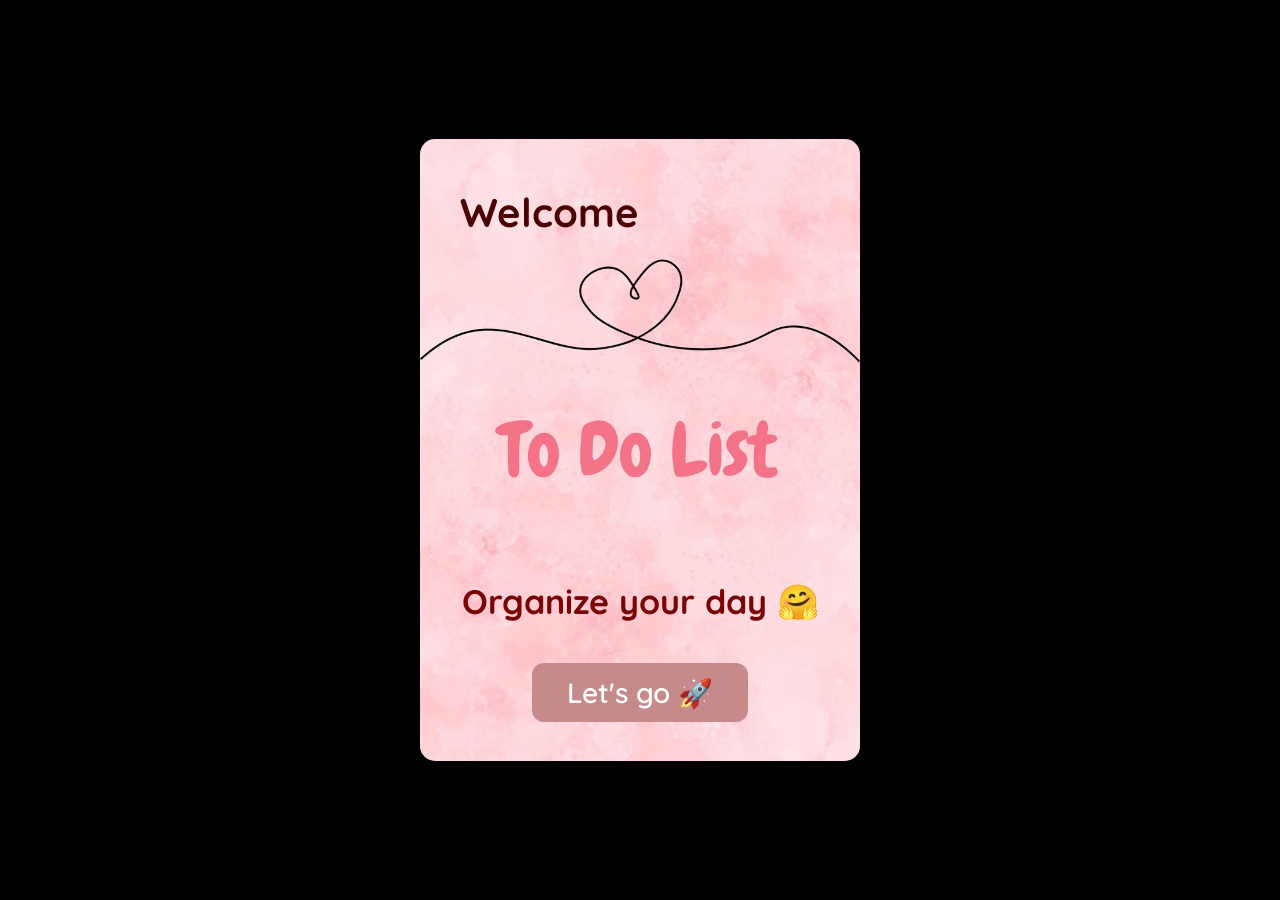
<file: index.html>
<!doctype html>
<html lang="en">
  <head>
    <meta charset="UTF-8" />
    <meta name="viewport" content="width=device-width, initial-scale=1.0" />
    <title>To-do</title>
    <link rel="icon" href="imgs/logo.jpg" />
    <link rel="preconnect" href="https://fonts.googleapis.com" />
    <link
      href="https://fonts.googleapis.com/css2?family=Quicksand:wght@500;700&display=swap"
      rel="stylesheet"
    />
    <link rel="stylesheet" href="style.css" />
  </head>
  <body>
    <main class="container">
      <img src="imgs/background.jpg" alt="planner" class="background" />
      <div class="content">
        <h1>Welcome</h1>
        <div class="bottom">
          <h2>Organize your day 🤗</h2>
          <button id="startBtn">Let's go 🚀</button>
        </div>
      </div>
    </main>
    <script src="script.js"></script>
  </body>
</html>
</file>
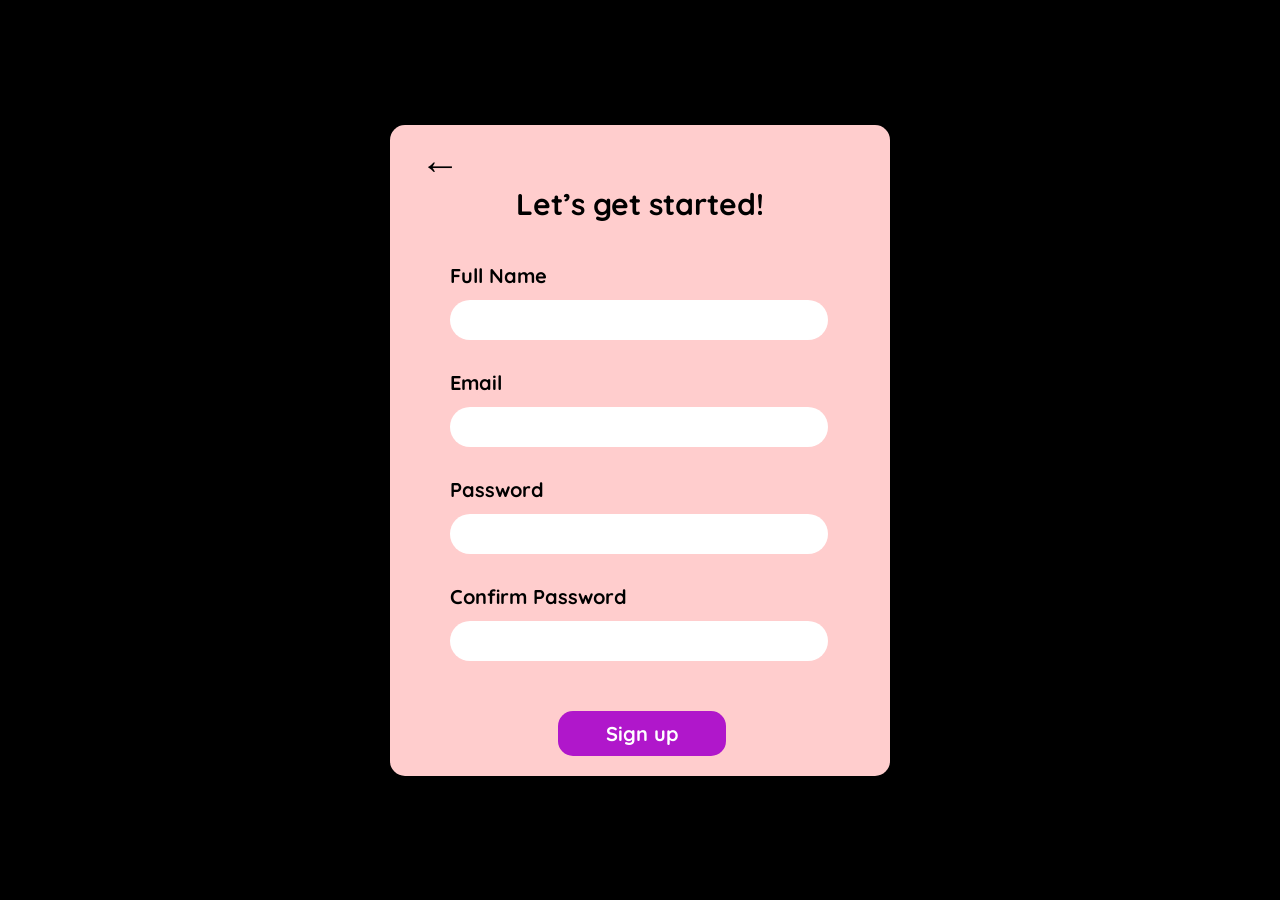
<file: signup.html>
<!doctype html>
<html lang="en">
  <head>
    <meta charset="UTF-8" />
    <meta name="viewport" content="width=device-width, initial-scale=1.0" />
    <title>To-do</title>
    <link rel="icon" href="imgs/logo.jpg" />
    <link rel="preconnect" href="https://fonts.googleapis.com" />
    <link
      href="https://fonts.googleapis.com/css2?family=Quicksand:wght@500;700&display=swap"
      rel="stylesheet"
    />
    <link rel="stylesheet" href="signup.css" />
  </head>
  <body>
    <main class="container">
      <header class="top">
        <button type="button" id="backBtn" aria-label="Back">←</button>
        <h1>Let’s get started!</h1>
      </header>

      <form class="inputs" id="signupform">
        <div class="field">
          <label for="name">Full Name</label>
          <input type="text" id="name" />
        </div>

        <div class="field">
          <label for="email">Email</label>
          <input type="email" id="email" />
        </div>

        <div class="field">
          <label for="password">Password</label>
          <input type="password" id="password" />
        </div>

        <div class="field">
          <label for="confirmPassword">Confirm Password</label>
          <input type="password" id="confirmPassword" />
        </div>

        <button type="submit" id="signupBtn">Sign up</button>
      </form>
    </main>

    <script src="signup.js"></script>
  </body>
</html>
</file>
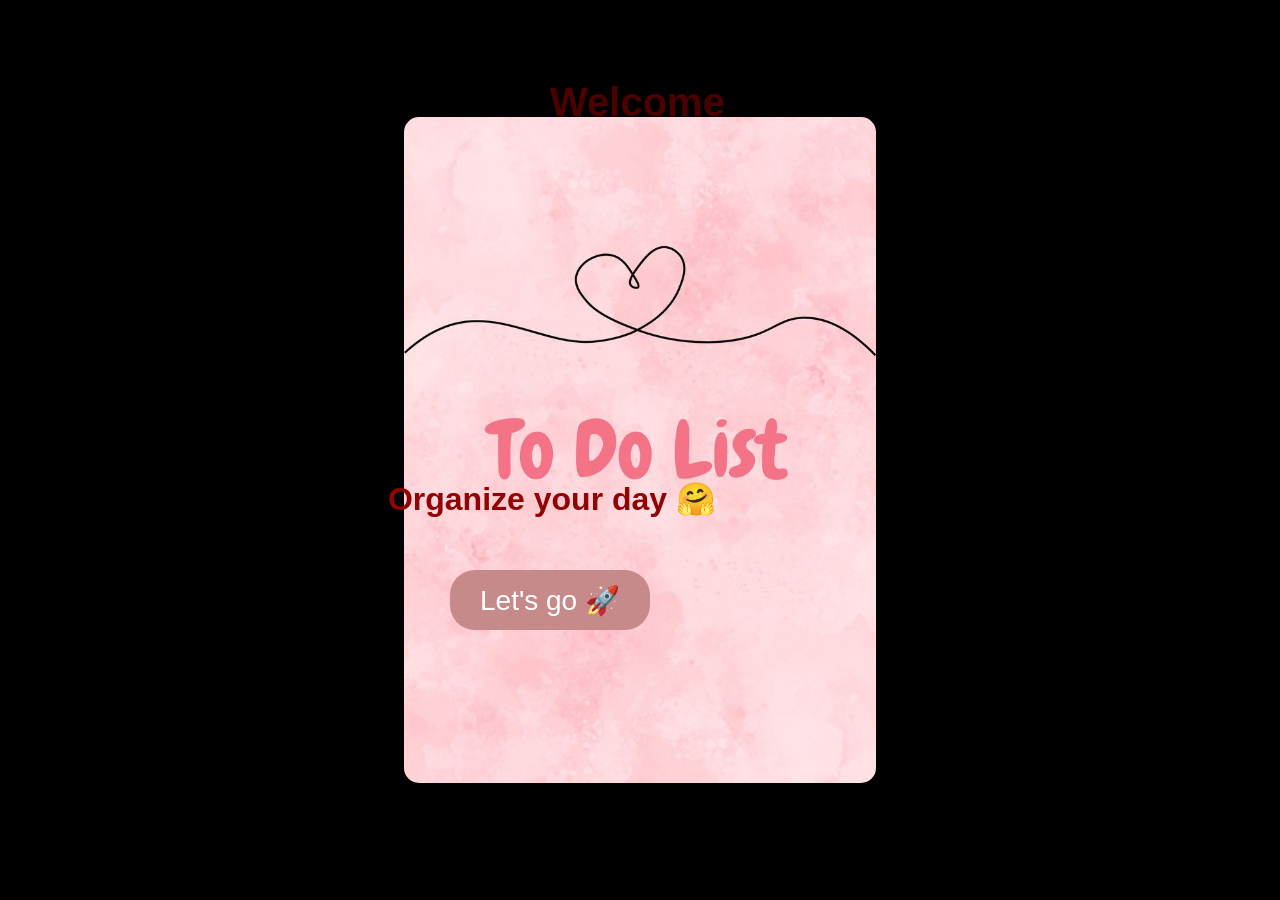
<file: start.html>
<!doctype html>
<html lang="en">
  <head>
    <meta charset="UTF-8" />
    <meta name="viewport" content="width=device-width, initial-scale=1.0" />
    <title>To-do</title>
    <link rel="icon" href="imgs/logo.jpg" />
    <link rel="stylesheet" href="start.css" />
  </head>
  <body>
    <div class="container">
      <h1>Welcome</h1>
      <img src="imgs/background.jpg" alt="" class="background" />
      <h2>Organize your day 🤗</h2>
        <button id="startBtn">Let's go 🚀</button>
    </div>
  </body>
  <script src="start.js"></script>
</html>
</file>
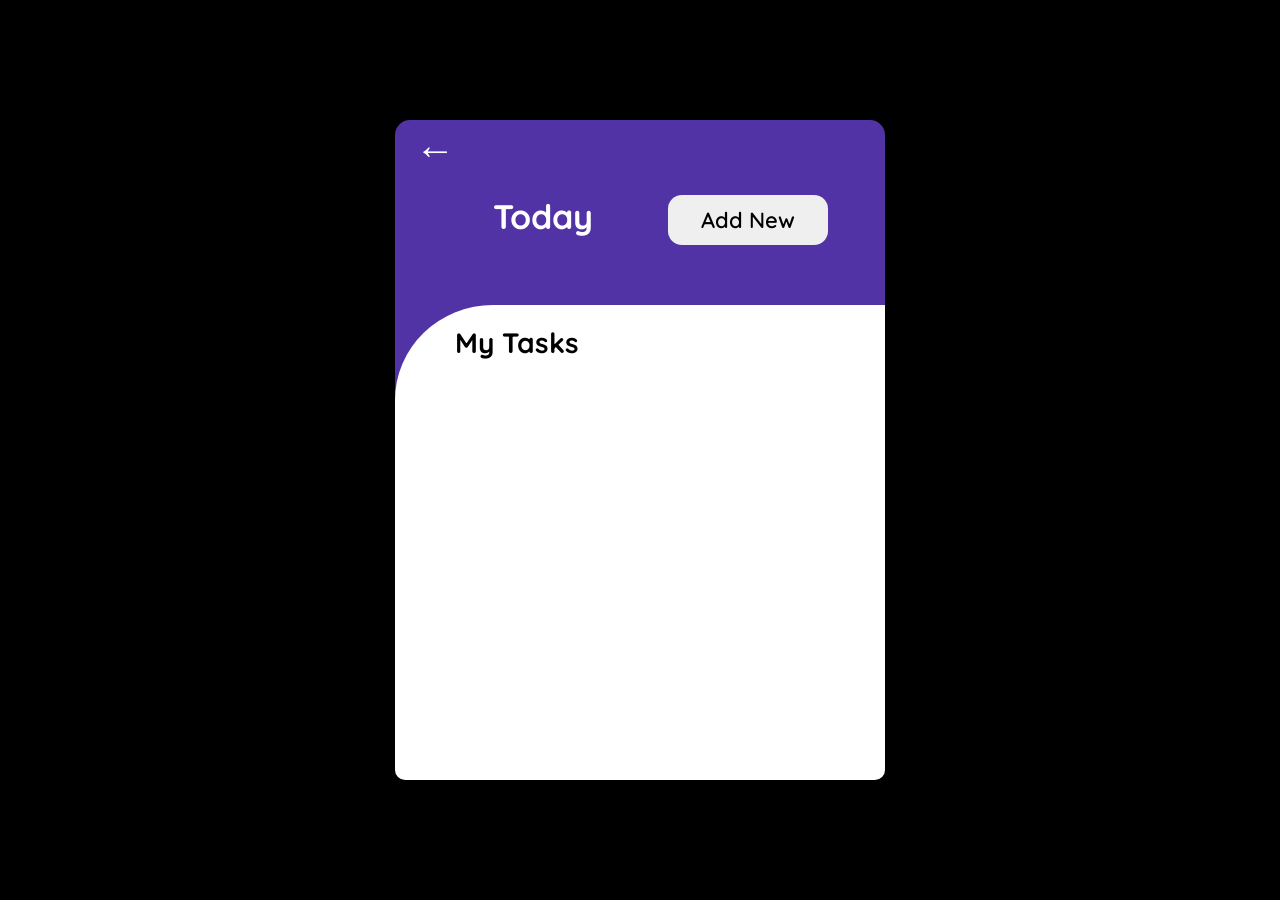
<file: tasks.html>
<!doctype html>
<html lang="en">
  <head>
    <meta charset="UTF-8" />
    <meta name="viewport" content="width=device-width, initial-scale=1.0" />
    <title>To-do</title>
    <link rel="icon" href="imgs/logo.jpg" />
    <link rel="preconnect" href="https://fonts.googleapis.com" />
    <link
      href="https://fonts.googleapis.com/css2?family=Quicksand:wght@500;700&display=swap"
      rel="stylesheet"
    />
    <link rel="stylesheet" href="tasks.css" />
  </head>
  <body>
    <main class="container">
      <header class="main-up">
        <button type="button" id="backBtn">←</button>
        <div class="title-row">
          <h2>Today</h2>
          <button type="button" class="add-task">Add New</button>
        </div>
      </header>

      <input type="text" id="tasks-input" placeholder="Enter your task" />

      <section class="main-bottom">
        <h2>My Tasks</h2>

        <div class="tasks">
          <ul class="tasks-list"></ul>
        </div>
      </section>
    </main>
    <script src="tasks.js"></script>
  </body>
</html>
</file>
<file: style.css>
* {
  margin: 0;
  padding: 0;
  box-sizing: border-box;
}

body {
  display: flex;
  justify-content: center;
  align-items: center;
  min-height: 100vh;
  font-family: "Quicksand", sans-serif;
  background-color: black;
}

.container {
  position: relative;
  width: min(92%, 440px);
  container-type: inline-size;
}

.background {
  display: block;
  width: 100%;
  border-radius: 15px;
}

.content {
  position: absolute;
  inset: 0;
  display: flex;
  flex-direction: column;
  justify-content: space-between;
  padding: 11% 9% 9%;
}

.content h1 {
  font-size: 40px;
  color: rgb(75, 1, 1);
  align-self: flex-start;
}

.bottom {
  display: flex;
  flex-direction: column;
  align-items: center;
  gap: 40px;
}

.bottom h2 {
  font-size: 34px;
  color: rgb(122, 4, 4);
  text-align: center;
}

.bottom #startBtn {
  font-family: inherit;
  font-weight: 600;
  font-size: 28px;
  width: 60%;
  padding: 12px;
  background-color: #c78a8a;
  color: #fff;
  border: none;
  border-radius: 12px;
  cursor: pointer;
  transition:
    transform 0.2s,
    background-color 0.2s;
}

.bottom #startBtn:hover {
  background-color: #b57474;
  transform: scale(1.05);
}

@media (max-width: 640px) {
  .container {
    width: 92%;
  }
  .content h1 {
    font-size: 20px;
  }
  .bottom {
    gap: 30px;
    margin-bottom: 30px;
  }
  .bottom h2 {
    font-size: 20px;
  }
  .bottom #startBtn {
    font-size: 14px;
    width: 40%;
  }
}
</file>
<file: signup.css>
* {
  margin: 0;
  padding: 0;
  box-sizing: border-box;
}

body {
  display: flex;
  justify-content: center;
  align-items: center;
  min-height: 100vh;
  font-family: "Quicksand", sans-serif;
  background-color: black;
}

.container {
  display: flex;
  flex-direction: column;
  width: min(92%, 500px);
  background-color: #ffcdcd;
  border-radius: 15px;
}

.top {
  display: flex;
  align-items: flex-start;
  padding: 20px 30px;
}

.top #backBtn {
  background: none;
  border: none;
  font-size: 40px;
  line-height: 1;
  cursor: pointer;
}

.top h1 {
  flex: 1;
  text-align: center;
  font-size: 30px;
  margin-top: 40px;
  margin-right: 40px;
}

.inputs {
  display: flex;
  flex-direction: column;
  gap: 10px;
  padding: 20px;
  margin-left: 40px;
  gap: 30px;
}

.field {
  display: flex;
  flex-direction: column;
  gap: 12px;
}

.field label {
  font-size: 20px;
  font-weight: bold;
}

.field input {
  width: 90%;
  height: 40px;
  border: none;
  border-radius: 20px;
  text-align: center;
  font-family: inherit;
  font-size: 20px;
}

.inputs #signupBtn {
  align-self: center;
  width: 40%;
  margin-top: 20px;
  margin-right: 36px;
  padding: 10px;
  background-color: #b017cb;
  color: #fff;
  border: none;
  border-radius: 15px;
  font-family: inherit;
  font-size: 20px;
  font-weight: bold;
  cursor: pointer;
  transition:
    transform 0.2s,
    background-color 0.2s;
}

.inputs #signupBtn:hover {
  background-color: #6a077b;
  transform: scale(1.05);
}

@media (max-width: 640px) {
  .top #backBtn {
    font-size: 30px;
  }
  .top h1 {
    font-size: 20px;
  }
  .inputs {
    padding: 10px;
    gap: 20px;
    margin-left: 30px;
  }
  .field label {
    font-size: 16px;
  }
  .field input {
    height: 30px;
    font-size: 14px;
  }
  .inputs #signupBtn {
    margin-top: 10px;
    font-size: 16px;
  }
}
</file>
<file: start.css>
* {
  margin: 0;
  padding: 0;
  box-sizing: border-box;
}

body {
  display: flex;
  justify-content: center;
  align-items: center;
  height: 100vh;
  overflow: hidden;
  font-family: "Quicksand", sans-serif;
  background-color: black;
}

.container {
  display: flex;
  justify-content: center;
  align-items: center;
}

.container h1 {
  font-size: 40px;
  position: absolute;
  left: 550px;
  top: 80px;
  color: rgb(75, 1, 1);
}

@media (max-width: 640px) {
  .container h1 {
    font-size: 20px;
    left: 100px;
    top: 180px;
  }
}

.container .background {
  width: 64%;
  display: block;
  margin: 0 auto;
  border-radius: 15px;
}

.container h2 {
  font-size: 32px;
  position: absolute;
  right: 564px;
  top: 480px;
  color: rgb(146, 3, 3);
}

@media (max-width: 640px) {
  .container h2 {
    font-size: 15px;
    top: 380px;
    right: 106px;
  }
}

.container #startBtn {
  font-size: 28px;
  background-color: #c78a8a;
  border: none;
  width: 200px;
  height: 60px;
  border-radius: 25px;
  color: #fff;
  position: absolute;
  right: 630px;
  top: 570px;
  cursor: pointer;
}

@media (max-width: 640px) {
  .container #startBtn {
    font-size: 14px;
    width: 100px;
    height: 30px;
    top: 420px;
    right: 136px;
  }
}
</file>
<file: tasks.css>
* {
  margin: 0;
  padding: 0;
  box-sizing: border-box;
}

body {
  display: flex;
  justify-content: center;
  align-items: center;
  min-height: 100vh;
  font-family: "Quicksand", sans-serif;
  background-color: black;
}

.container {
  position: relative;
  display: flex;
  flex-direction: column;
  width: min(92%, 490px, 71vh);
  aspect-ratio: 49 / 66;
  background-color: #5233a6;
  border-radius: 15px;
  container-type: inline-size;
}

.main-up {
  flex: 0 0 28%;
  display: flex;
  flex-direction: column;
  justify-content: space-between;
  padding: 10px 20px;
}

.main-up #backBtn {
  align-self: flex-start;
  background: none;
  border: none;
  font-size: 40px;
  line-height: 1;
  color: #fff;
  cursor: pointer;
}

.title-row {
  display: flex;
  justify-content: space-around;
  padding-left: 40px;
  margin-bottom: 50px;
}

.title-row h2 {
  font-size: 34px;
  color: #fff;
}

.title-row .add-task {
  font-family: inherit;
  font-size: 22px;
  font-weight: 600;
  width: 160px;
  height: 50px;
  border: none;
  border-radius: 14px;
  cursor: pointer;
}

#tasks-input {
  display: none;
  position: absolute;
  top: 50%;
  left: 50%;
  width: 300px;
  height: 50px;
  border: 2px solid rgba(0, 0, 0, 0.1);
  border-radius: 10px;
  text-align: center;
  font-family: inherit;
  font-size: 20px;
  background-color: rgb(243, 240, 230);
  transform: translateX(-50%);
  z-index: 1;
}

.main-bottom {
  flex: 1;
  min-height: 0;
  display: flex;
  flex-direction: column;
  background-color: #fff;
  border-top-left-radius: 20%;
  border-bottom-left-radius: 10px;
  border-bottom-right-radius: 10px;
}

.main-bottom h2 {
  font-size: 28px;
  padding: 20px 60px;
}

.tasks {
  flex: 1;
  min-height: 0;
  overflow-y: auto;
}

.tasks .tasks-list {
  display: flex;
  flex-direction: column;
  gap: 50px;
  list-style: none;
  color: #020b43;
  width: 80%;
  margin-left: 50px;
}

.tasks .tasks-list li {
  display: flex;
  align-items: center;
  gap: 10px;
  padding: 10px;
  font-size: 20px;
  font-weight: 600;
  background-color: #d0d4ef;
  border-radius: 10px;
}

.tasks .tasks-list input[type="checkbox"] {
  order: 1;
  margin-left: auto;
  width: 30px;
  height: 30px;
}

.tasks .tasks-list .delete-btn {
  order: 2;
  flex-shrink: 0;
  width: 34px;
  height: 34px;
  background-image: url(imgs/delete.png);
  background-size: cover;
  background-color: transparent;
  border: 1px solid red;
  border-radius: 4px;
  box-shadow: 0 10px 12px rgba(0, 0, 0, 0.05);
  cursor: pointer;
}

.tasks .tasks-list .compeleted {
  text-decoration: line-through;
  opacity: 0.5;
}

@media (max-width: 640px) {
  .main-up #backBtn {
    font-size: 30px;
  }
  .title-row {
    padding-left: 20px;
    margin-bottom: 30px;
  }
  .title-row h2 {
    font-size: 22px;
    color: #fff;
  }
  .title-row .add-task {
    font-size: 16px;
    width: 100px;
    height: 30px;
  }
  #tasks-input {
    width: 200px;
    height: 38px;
    font-size: 16px;
  }
  .main-bottom h2 {
    font-size: 20px;
    padding: 10px 48px;
  }
  .tasks .tasks-list {
    gap: 30px;
    margin-left: 36px;
    margin-top: 10px;
  }
  .tasks .tasks-list li {
    font-size: 16px;
    height: 40px;
  }
  .tasks .tasks-list input[type="checkbox"] {
    width: 26px;
    height: 26px;
  }
  .tasks .tasks-list .delete-btn {
    width: 26px;
    height: 26px;
  }
}
</file>
